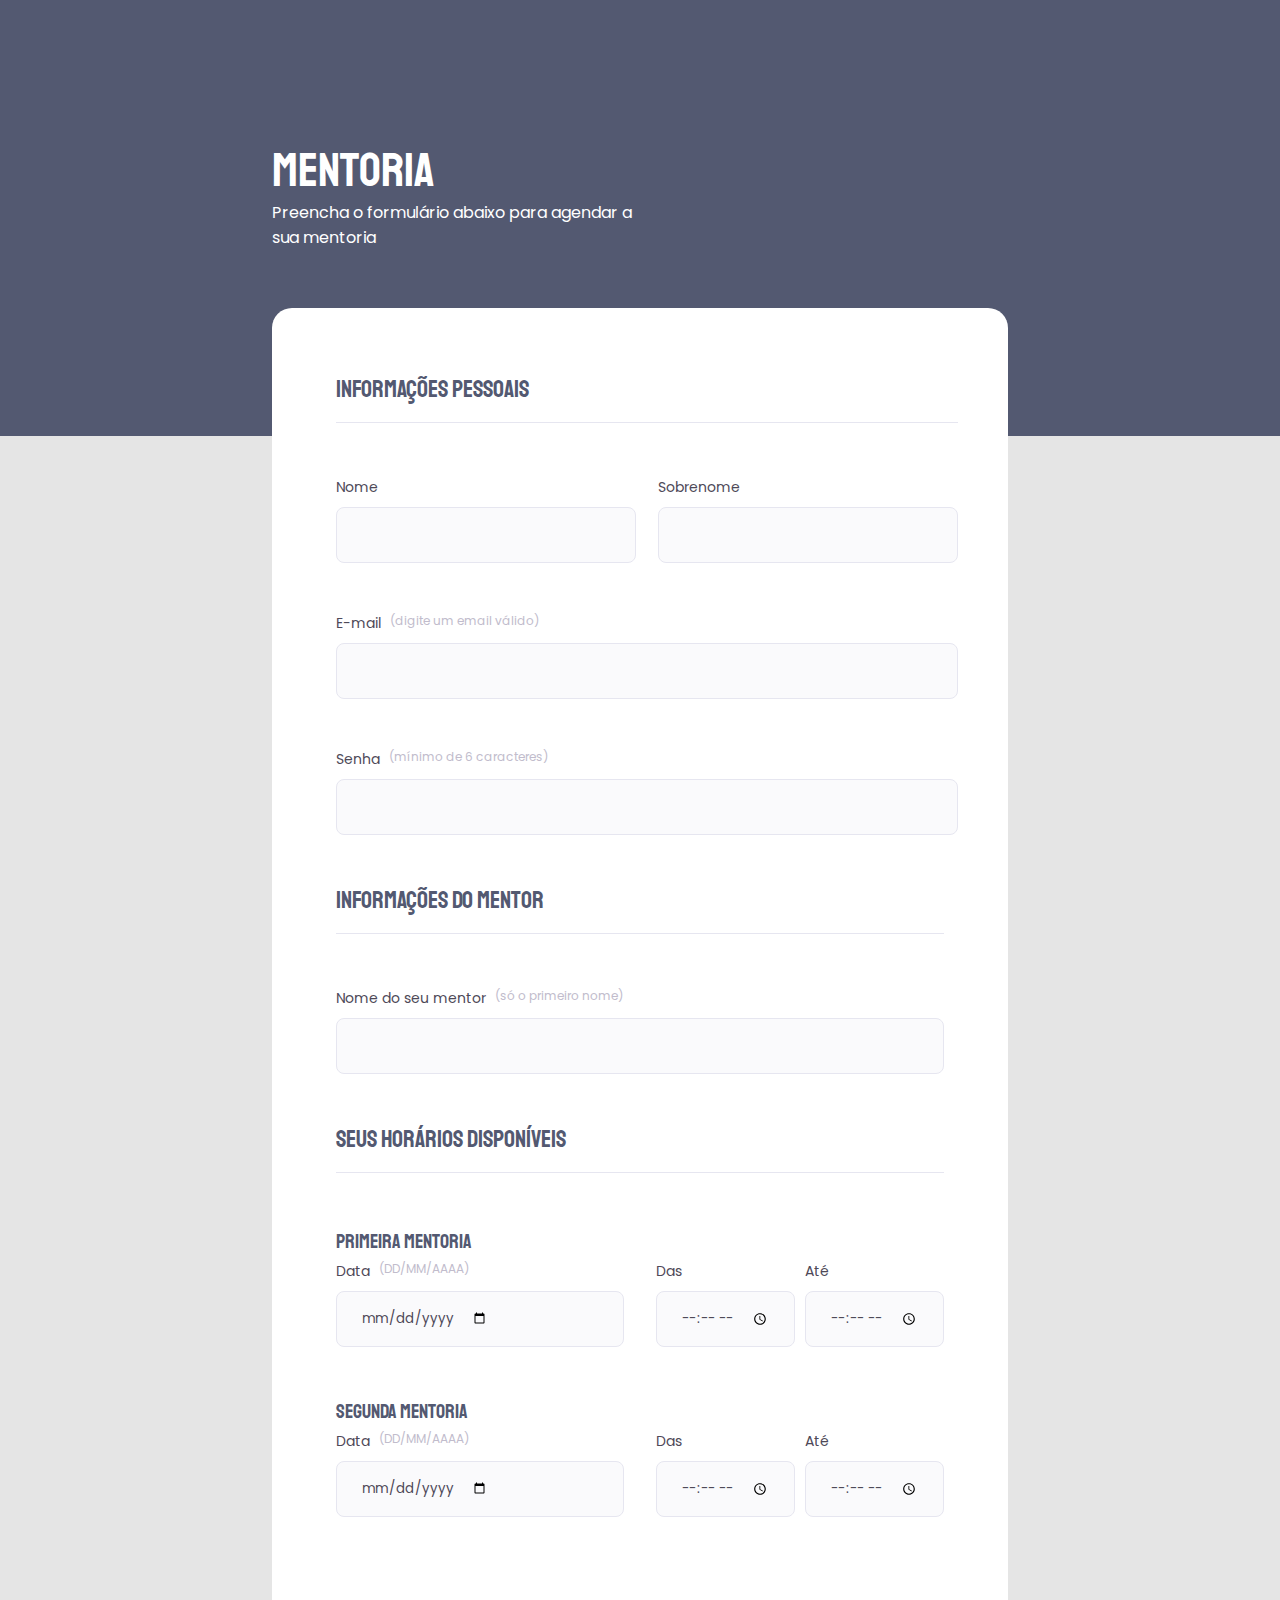
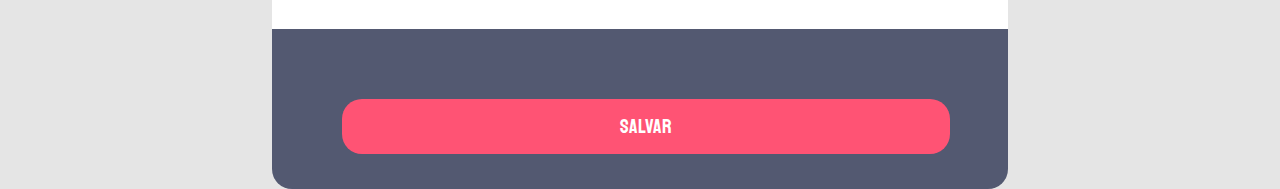
<file: index.html>
<!DOCTYPE html>
<html lang="en">

<head>
  <link rel="preconnect" href="https://fonts.googleapis.com">
  <link rel="preconnect" href="https://fonts.gstatic.com" crossorigin>

  <meta charset="UTF-8">
  <meta name="viewport" content="width=device-width, initial-scale=1.0">
  <title>Mentoring form</title>


  <link href="https://fonts.googleapis.com/css2?family=Poppins&family=Staatliches&display=swap" rel="stylesheet">
  <link rel="stylesheet" href="style.css">
</head>

<body>
  <div id="page">
    <header>
      <h1>Mentoria</h1>
      <p>Preencha o formulário abaixo para agendar a sua mentoria</p>
    </header>
    <form id="form">
      <fieldset>
        <div class="fieldset-wrapper">
          <legend>
            Informações pessoais
          </legend>
          <div id="col-2">
            <div class="input-wrapper">
              <label for="name">
                Nome
              </label>
              <input type="text" id="name">
            </div>
            <div class="input-wrapper">
              <label for="last-name">
                Sobrenome
              </label>
              <input type="text" name="" id="last-name">
            </div>
          </div>
          <div id="input-wrapper">
          </div>
          <div id="input-wrapper">
            <label for="email">
              E-mail <span>(digite um email válido)</span>
            </label>
            <input type="email" name="" id="email">
          </div>
          <div id="input-wrapper">
            <label for="password">
              Senha <span>(mínimo de 6 caracteres)</span>
            </label>
            <input type="password" name="" id="password">
          </div>
        </div>
      </fieldset>

      <fieldset>
        <div class="fieldset-wrapper">
          <legend>
            Informações do mentor
          </legend>
          <div class="input-wrapper">
            <label for="name-mentor">
              Nome do seu mentor <span>(só o primeiro nome)</span>
            </label>
            <input type="text" name="" id="name-mentor">
          </div>
        </div>
      </fieldset>

      <fieldset>
        <div class="fieldset-wrapper">
          <legend>
            Seus horários disponíveis
          </legend>
          <h2>Primeira mentoria</h2>
          <div class="col-3">
            <div class="input-wrapper">
              <label for="date">
                Data <span>(DD/MM/AAAA)</span>
              </label>
              <input type="date" name="" class="date">
            </div>
            <div class="time-col2">
              <div class="input-wrapper">
                <label for="time-das">
                  Das
                </label>
                <input type="time" name="" class="time-das">
              </div>

              <div class="input-wrapper">
                <label for="time-ate">
                  Até
                </label>
                <input type="time" name="" class="time-ate">
              </div>
            </div>
          </div>

          <h2>Segunda mentoria</h2>
          <div class="col-3">
            <div class="input-wrapper">
              <label for="date">
                Data <span>(DD/MM/AAAA)</span>
              </label>
              <input type="date" name="" class="date">
            </div>
            <div class="time-col2">
              <div class="input-wrapper">
                <label for="time-das">
                  Das
                </label>
                <input type="time" name="" class="time-das">
              </div>
          
              <div class="input-wrapper">
                <label for="time-ate">
                  Até
                </label>
                <input type="time" name="" class="time-ate">
              </div>
            </div>
          </div>
        </div>
      </fieldset>
    </form>
    <footer>
      <button type="submit" form="form">Salvar</button>
    </footer>
  </div>
</body>

</html>
</file>
<file: style.css>
* {
  margin: 0;
  padding: 0;
  box-sizing: border-box;
}

body,
label,
input,
textarea {
  font-family: "Poppins";
  font-style: normal;
  font-weight: 400;

  color: #4e4958;
}

h2,
legend,
button {
  font-family: "Staatliches";
  font-style: normal;
  font-weight: 400;
  line-height: 34px;

  color: #535971;
}

body {
  background: #e5e5e5;
}

body::before {
  content: "";
  width: 100%;
  height: 436px;

  position: absolute;
  top: 0;
  left: 0;
  z-index: -1;

  background: #535971;
}

#page {
  width: 736px;
  margin: auto;
}

header {
  width: 360px;
  margin-top: 140px;
}

header h1 {
  font-family: "Staatliches", cursive;
  font-size: 48px;
  line-height: 60px;
  font-weight: 400;
  color: #ffffff;
}

header p {
  color: #ffffff;
}

form {
  margin-top: 58px;
  min-height: 300px;
  background: #ffffff;
  border-radius: 20px 20px 0 0;

  padding: 64px;
}

legend {
  font-size: 24px;

  border-bottom: 1px solid #e6e6f0;

  padding-bottom: 16px;
  margin-bottom: 52px;
}

fieldset {
  border: none;
}
fieldset #col-2 {
  display: flex;
  gap: 22px;

  /* border: 1px solid red; */
}
label {
  font-size: 14px;
  line-height: 24px;

  display: flex;
  gap: 9px;

  margin-bottom: 8px;
}
input {
  width: 100%;
  height: 56px;

  background: #fafafc;
  border: 1px solid #e6e6f0;
  border-radius: 8px;

  margin-bottom: 48px;
  padding: 24px;
}

#name,
#last-name {
  width: 300px;
}

span {
  font-weight: 400;
  font-size: 12px;
  line-height: 20px;
  display: flex;

  color: #c1bccc;
}

.col-3 {
  display: flex;
  gap: 32px;
}
.col-3 > div:nth-child(1) {
  width: 100%;
}

.date {
  display: flex;
}

h2 {
  font-size: 20px;
}
.time-col2 {
  display: flex;
  gap: 10px;
  /* border: 1px solid red; */
}

footer {
  width: auto;
  height: 160px;

  background: #535971;
  border-radius: 0px 0px 20px 20px;
}

button {
  font-weight: 400;
  font-size: 20px;
  line-height: 26px;

  color: #ffffff;

  margin: 70px 70px auto;
  width: 608px;
  height: 55px;

  background: #ff5374;
  border-radius: 20px;
  border-style: none;
}

button:hover {
  background: #f84367;

}
</file>
